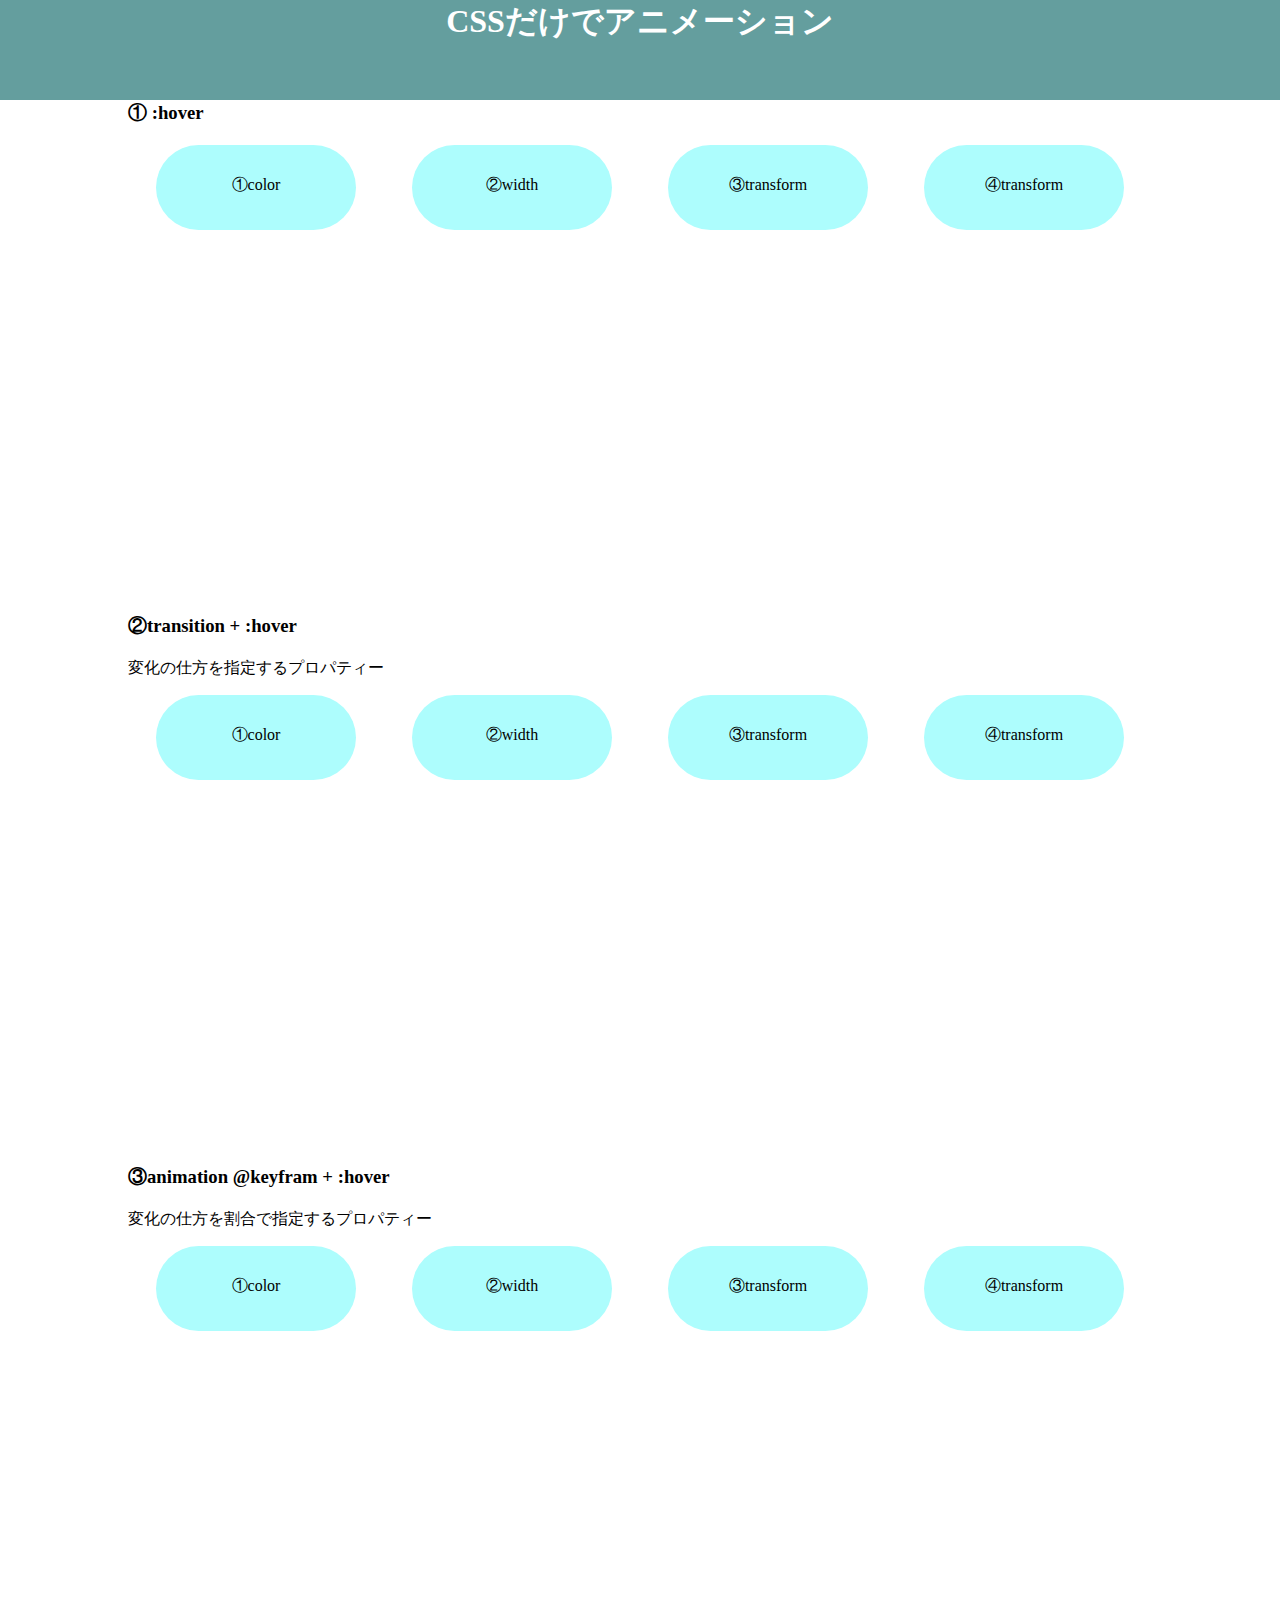
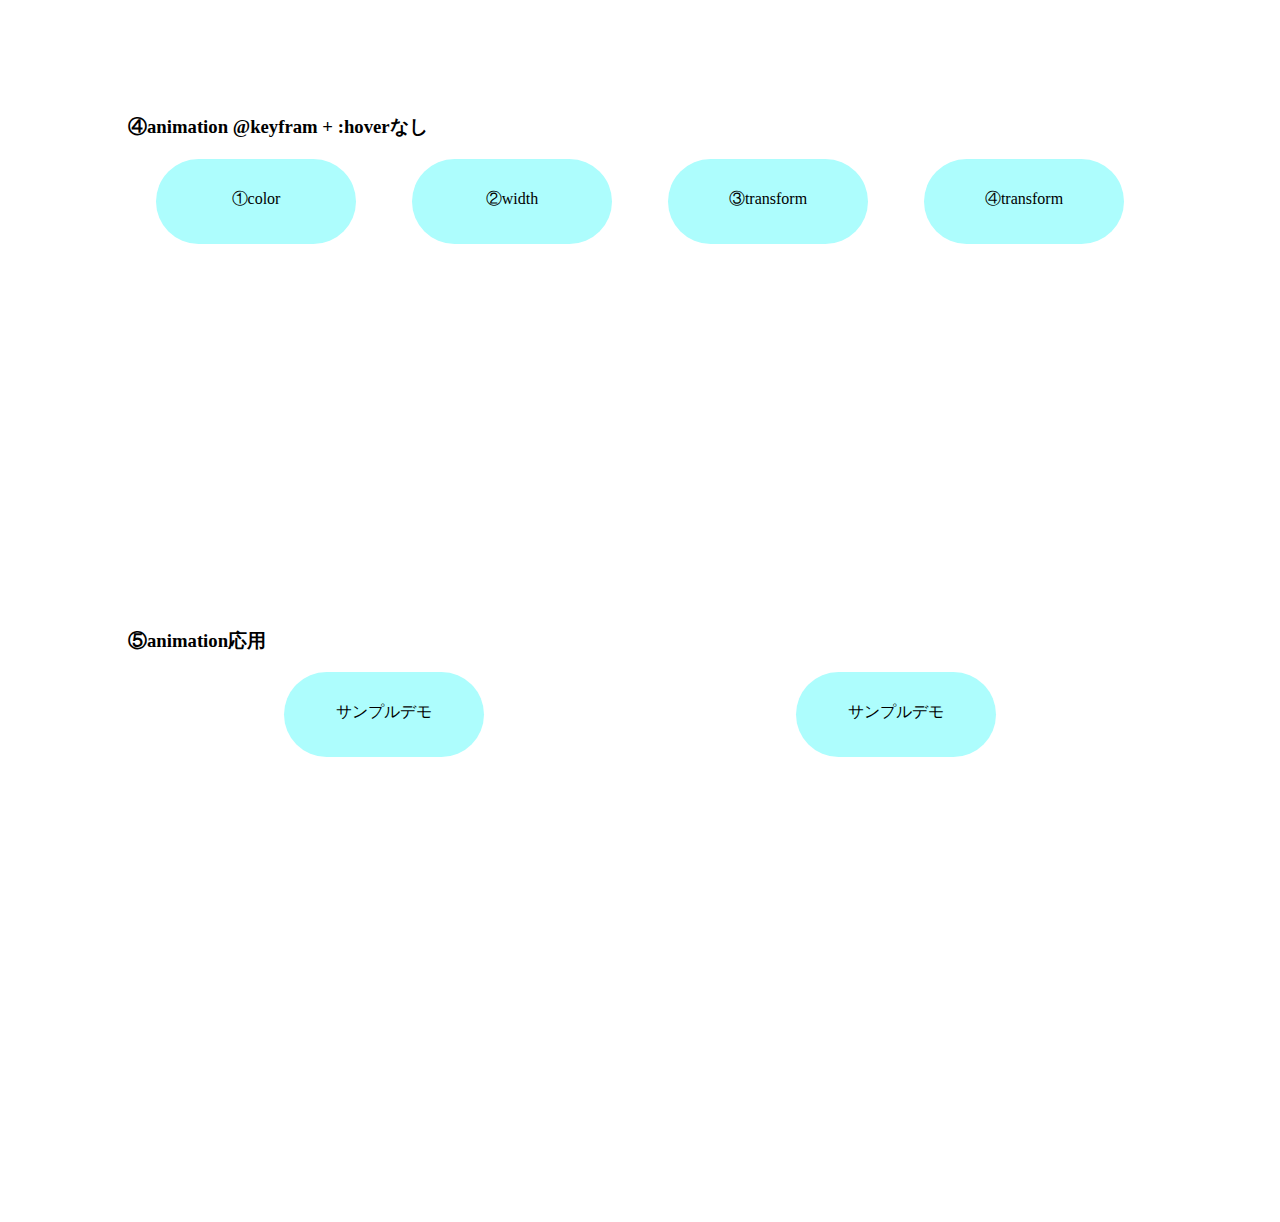
<file: animation/hover/001_hover-transition-animation.html>
<!doctype html>
<html lang="ja">

<head>
    <meta charset="UTF-8">
    <title>見本アニメーション</title>
    <meta name="description" content="クラスを使った書き方">
    <link rel="stylesheet" href="style.css">   <!-- 共通 -->

</head>

<body>
    <div class="header">
        <h1>CSSだけでアニメーション</h1>
    </div>
    <div class="main">
        <div id="section1">
            <h3>① :hover</h3>
            <div class="section">
                <div class="button1-1" class="button">①color</div>
                <div class="button1-2" class="button">②width</div>
                <div class="button1-3" class="button">③transform</div>
                <div class="button1-4" class="button">④transform</div>
            </div>
        </div>
        <div id="section2">
            <h3>②transition + :hover</h3>
            <p>変化の仕方を指定するプロパティー</p>
            <div class="section">
                <div class="button2-1" class="button">①color</div>
                <div class="button2-2" class="button">②width</div>
                <div class="button2-3" class="button">③transform</div>
                <div class="button2-4" class="button">④transform</div>
            </div>
        </div>
        <div id="section3">
            <h3>③animation @keyfram + :hover</h3>
            <p>変化の仕方を割合で指定するプロパティー</p>
            <div class="section">
                <div class="button3-1" class="button">①color</div>
                <div class="button3-2" class="button">②width</div>
                <div class="button3-3" class="button">③transform</div>
                <div class="button3-4" class="button">④transform</div>
            </div>
        </div>
        <div id="section4">
            <h3>④animation @keyfram + :hoverなし</h3>
            <div class="section">
                <div class="button4-1" class="button">①color</div>
                <div class="button4-2" class="button">②width</div>
                <div class="button4-3" class="button">③transform</div>
                <div class="button4-4" class="button">④transform</div>
            </div>
        </div>
        <h3>⑤animation応用</h3>
        <div class="section">
            <div class="demo"><a href="002_animation2.html">サンプルデモ</a></div>
            <div class="demo2"><a href="002_animation2.html">サンプルデモ</a></div>
        </div>
    </div>
</body>
</html>
</file>
<file: animation/hover/style.css>
@charset "utf-8";

body{
    width:100%;
    margin:100px auto;
}

.header{
    background-color: rgb(100, 158, 158);
    height: 100px;
    width:100%;
    position: fixed;
    top:0;  /*☆*/
    left:0;  /*☆*/
    z-index: 999;  /*☆*/
}

.header h1{
    margin:0;
    text-align: center;
    color:#fff;
}

.main{
    width: 80%;
    margin:auto;
}

.section{
    display: flex;
    justify-content: space-around;
    height: 50vh;
}

/* ◆◆◆◆① :hover◆◆◆◆------*/
/* ----- 1-1color変更-----*/
.button1-1{
    width:200px;
    height: 55px;
    background-color: rgb(173, 253, 253);
    border-radius: 50px;
    text-align: center;
    padding-top:30px;
}

.button1-1:hover{   /*疑似クラス:選択されたときに特定の状態を指定する*/
    background-color: rgb(51, 124, 124);    /*色を変化*/
    color:#fff;
}

/* ----- 1-2大きさ変更-----*/
.button1-2{
    width:200px;
    height: 55px;
    background-color: rgb(173, 253, 253);
    border-radius: 50px;
    text-align: center;
    padding-top:30px;
}

.button1-2:hover{
    background-color: rgb(51, 124, 124);
    color:#fff;
    width:250px;     /*横幅を変化*/
    height:70px;    /*縦幅を変化
    /* transform: scale(1.2);  */
}

/* ----- 1-3横に移動-----*/
.button1-3{
    width:200px;
    height: 55px;
    background-color: rgb(173, 253, 253);
    border-radius: 50px;
    text-align: center;
    padding-top:30px;
}

.button1-3:hover{
    background-color: rgb(51, 124, 124);
    color:#fff;
    transform: translateX(50px);    /*横に移動*/
}

/* ----- 1-4縦に移動-----*/
.button1-4{
    width:200px;
    height: 55px;
    background-color: rgb(173, 253, 253);
    border-radius: 50px;
    text-align: center;
    padding-top:30px;
}

.button1-4:hover{
    background-color: rgb(51, 124, 124);
    color:#fff;
    /*transform: translateY(50px);    縦に移動 */
    transform: translate(100px,50px);
}


/* ◆◆◆◆②transition + :hover◆◆◆◆------*/
/* ----- 2-1color変更-----*/
.button2-1{
    width:200px;
    height: 55px;
    background-color: rgb(173, 253, 253);
    border-radius: 50px;
    text-align: center;
    padding-top:30px;

    transition:background-color 2s ease-in 0.5s; /*transition と :hover*/
}

.button2-1:hover{
    background-color: rgb(51, 124, 124);
    color:#fff;
}

/* ----- 2-2大きさ変更-----*/
.button2-2{
    width:200px;
    height: 55px;
    background-color: rgb(173, 253, 253);
    border-radius: 50px;
    text-align: center;
    padding-top:30px;

    transition:all 1s ease-in 0.3s; /*transition と :hover*/
}

.button2-2:hover{
    background-color: rgb(51, 124, 124);
    color:#fff;
    transform: scale(1.2);
}

/* ----- 2-3横に移動-----*/
.button2-3{
    width:200px;
    height: 55px;
    background-color: rgb(173, 253, 253);
    border-radius: 50px;
    text-align: center;
    padding-top:30px;

    /*transition と :hover*/
    transition:all 1s ease-in 0.3s;
}

.button2-3:hover{
    background-color: rgb(51, 124, 124);
    color:#fff;
    transform: translateX(50px);
}

/* ----- 2-4縦に移動-----*/
.button2-4{
    width:200px;
    height: 55px;
    background-color: rgb(173, 253, 253);
    border-radius: 50px;
    text-align: center;
    padding-top:30px;

    /*transition と :hover*/
    transition:all 1s ease-in 0.3s;
}

.button2-4:hover{
    background-color: rgb(51, 124, 124);
    color:#fff;
    transform: translateY(50px);
}


/* ◆◆◆◆③animation @keyfram + :hover◆◆◆◆------*/
/* ----- 3-1color変更-----*/
.button3-1{
    width:200px;
    height: 55px;
    background-color: rgb(173, 253, 253);
    border-radius: 50px;
    text-align: center;
    padding-top:30px;

    animation: btn-out3-1 2s ease-out forwards;
}

.button3-1:hover{
    /* animation-name: btn;
    animation-duration:2s;
    animation-delay:0.3s;
    animation-timing-function:ease-out;
    animation-fill-mode:forwards; */
    animation: btn3-1 2s 0.3s ease-out backwards;
}

@keyframes btn3-1{
    0%{
        background-color: rgb(90, 209, 209);
        color:rgb(156, 156, 156);
    }
    25%{
        background-color: rgb(93, 187, 81);
        color:rgb(213, 214, 214);
    }
    50%{
        background-color: rgb(139, 63, 146);
        color:rgb(213, 214, 214);
    }
    75%{
        background-color: rgb(57, 126, 55);
        color:rgb(213, 214, 214);
    }
    100%{
        background-color: rgb(92, 22, 22);
        color:#fff;
    }
}

@keyframes btn-out3-1{
    0%{
        background-color: rgb(77, 175, 175);
        color:rgb(201, 201, 201);
    }
    25%{
        background-color: rgb(97, 221, 221);
        color:rgb(125, 126, 126);
    }
    100%{
        background-color: rgb(173, 253, 253);
        color:rgb(0, 0, 0);
    }
}

/* ----- 3-2大きさ変更-----*/
.button3-2{
    width:200px;
    height: 55px;
    background-color: rgb(173, 253, 253);
    border-radius: 50px;
    text-align: center;
    padding-top:30px;

    animation: btn-out3-2 2s ease-out forwards;
}

.button3-2:hover{
    animation: btn3-2 2s 0.3s ease-out forwards;
}

@keyframes btn3-2{
    0%{
        background-color: rgb(90, 209, 209);
        color:rgb(156, 156, 156);
        width:210px;
        height: 60px;
    }
    25%{
        background-color: rgb(81, 187, 187);
        color:rgb(213, 214, 214);
        width:220px;
        height: 65px;
    }
    50%{
        background-color: rgb(63, 146, 146);
        color:rgb(213, 214, 214);
        width:210px;
        height: 60px;
    }
    75%{
        background-color: rgb(55, 126, 126);
        color:rgb(213, 214, 214);
        width:200px;
        height: 55px;
    }
    100%{
        background-color: rgb(4, 8, 8);
        color:#fff;
        width:210px;
        height: 60px;
    }
}

@keyframes btn-out3-2{
    0%{
        background-color: rgb(77, 175, 175);
        color:rgb(201, 201, 201);
        width:200px;
        height: 55px;
    }
    25%{
        background-color: rgb(97, 221, 221);
        color:rgb(125, 126, 126);
        width:210px;
        height: 60px;
    }
    100%{
        background-color: rgb(173, 253, 253);
        color:rgb(0, 0, 0);
        width:200px;
        height: 55px;
    }
}

/* ----- 3-3横に移動-----*/
.button3-3{
    width:200px;
    height: 55px;
    background-color: rgb(173, 253, 253);
    border-radius: 50px;
    text-align: center;
    padding-top:30px;

    animation: btn-out3-3 2s ease-out forwards;
}

.button3-3:hover{
    animation: btn3-3 2s 0.3s ease-out forwards;
}

@keyframes btn3-3{
    0%{
        background-color: rgb(90, 209, 209);
        color:rgb(156, 156, 156);
        transform: translateX(10px);
    }
    25%{
        background-color: rgb(93, 187, 81);
        color:rgb(213, 214, 214);
        transform: translateX(20px);
    }
    50%{
        background-color: rgb(139, 63, 146);
        color:rgb(213, 214, 214);
        transform: translateX(50px);
    }
    75%{
        background-color: rgb(57, 126, 55);
        color:rgb(213, 214, 214);
        transform: translateX(100px);
    }
    100%{
        background-color: rgb(92, 22, 22);
        color:#fff;
        transform: translateX(0px);
    }
}

@keyframes btn-out3-3{
    0%{
        background-color: rgb(77, 175, 175);
        color:rgb(201, 201, 201);
    }
    25%{
        background-color: rgb(97, 221, 221);
        color:rgb(125, 126, 126);
    }
    100%{
        background-color: rgb(173, 253, 253);
        color:rgb(0, 0, 0);
    }
}

/* ----- 3-4縦に移動-----*/
.button3-4{
    width:200px;
    height: 55px;
    background-color: rgb(173, 253, 253);
    border-radius: 50px;
    text-align: center;
    padding-top:30px;

    animation: btn-out3-4 2s ease-out forwards;
}

.button3-4:hover{
    animation: btn3-4 2s 0.3s ease-out forwards;
}

@keyframes btn3-4{
    0%{
        background-color: rgb(90, 209, 209);
        color:rgb(156, 156, 156);
        transform: translateY(100px);
    }
    100%{
        background-color: rgb(92, 22, 22);
        color:#fff;
        transform: translateY(0px);
    }
}

@keyframes btn-out3-4{
    0%{
        background-color: rgb(77, 175, 175);
        color:rgb(201, 201, 201);
    }
    25%{
        background-color: rgb(97, 221, 221);
        color:rgb(125, 126, 126);
    }
    100%{
        background-color: rgb(173, 253, 253);
        color:rgb(0, 0, 0);
    }
}


/* ◆◆◆◆④animation @keyfram + :hoverなし◆◆◆◆------*/
.button4-1{
    width:200px;
    height: 55px;
    background-color: rgb(173, 253, 253);
    border-radius: 50px;
    text-align: center;
    padding-top:30px;

    animation: btn4-1 2s ease-out forwards;
}

@keyframes btn4-1{
    0%{
        background-color: rgb(90, 209, 209);
        color:rgb(156, 156, 156);
    }
    25%{
        background-color: rgb(93, 187, 81);
        color:rgb(213, 214, 214);
    }
    50%{
        background-color: rgb(139, 63, 146);
        color:rgb(213, 214, 214);
    }
    75%{
        background-color: rgb(57, 126, 55);
        color:rgb(213, 214, 214);
    }
    100%{
        background-color: rgb(92, 22, 22);
        color:#fff;
    }
}

.button4-2{
    width:200px;
    height: 55px;
    background-color: rgb(173, 253, 253);
    border-radius: 50px;
    text-align: center;
    padding-top:30px;

    animation: btn4-2 2s ease-out forwards;
}

@keyframes btn4-2{
    0%{
        background-color: rgb(90, 209, 209);
        color:rgb(156, 156, 156);
        width:210px;
        height: 60px;
    }
    25%{
        background-color: rgb(81, 187, 187);
        color:rgb(213, 214, 214);
        width:220px;
        height: 65px;
    }
    50%{
        background-color: rgb(63, 146, 146);
        color:rgb(213, 214, 214);
        width:210px;
        height: 60px;
    }
    75%{
        background-color: rgb(55, 126, 126);
        color:rgb(213, 214, 214);
        width:200px;
        height: 55px;
    }
    100%{
        background-color: rgb(4, 8, 8);
        color:#fff;
        width:210px;
        height: 60px;
    }
}

.button4-3{
    width:200px;
    height: 55px;
    background-color: rgb(173, 253, 253);
    border-radius: 50px;
    text-align: center;
    padding-top:30px;

    animation: btn4-3 2s ease-out forwards;
}

@keyframes btn4-3{
    0%{
        background-color: rgb(90, 209, 209);
        color:rgb(156, 156, 156);
        transform: translateX(10px);
    }
    25%{
        background-color: rgb(93, 187, 81);
        color:rgb(213, 214, 214);
        transform: translateX(20px);
    }
    50%{
        background-color: rgb(139, 63, 146);
        color:rgb(213, 214, 214);
        transform: translateX(50px);
    }
    75%{
        background-color: rgb(57, 126, 55);
        color:rgb(213, 214, 214);
        transform: translateX(100px);
    }
    100%{
        background-color: rgb(92, 22, 22);
        color:#fff;
        transform: translateX(0px);
    }
}

.button4-4{
    width:200px;
    height: 55px;
    background-color: rgb(173, 253, 253);
    border-radius: 50px;
    text-align: center;
    padding-top:30px;

    animation: btn4-4 2s ease-out forwards;
}

@keyframes btn4-4{
    0%{
        background-color: rgb(90, 209, 209);
        color:rgb(156, 156, 156);
        transform: translateY(100px);
    }
    100%{
        background-color: rgb(92, 22, 22);
        color:#fff;
        transform: translateY(0px);
    }
}

/* animation2 */

.mask{
    width:100%;
    height: 100%;
    position: fixed;
    top: 0;
    left: 0;
    right: 0;
    bottom: 0;
    margin: auto;
    background-color: rgb(236, 236, 236);
    /* z-index:999; */
    animation:mask 4s ease-in-out forwards;
}

@keyframes mask{
    0%{
        opacity:1;
        transform:translateX(-120%);
    }
    30%{
        opacity:1;
        transform:translateX(0);
    }
    100%{
        opacity: 0;
        display: none;
        z-index:-1;
    }
}

.mask h1{
    position: absolute;
    top:50%;
    left:50%;
    transform: translate(-50%,-50%);
    opacity:0;
    animation:maskh1 4s ease-in-out 1s forwards;
}

@keyframes maskh1{
    0%{
        opacity:0;
    }
    50%{
        opacity:1;
    }
    100%{
        opacity: 0;
        display: none;
        z-index:-1;
    }
}
.demo{
    width:200px;
    height: 55px;
    background-color: rgb(173, 253, 253);
    border-radius: 50px;
    text-align: center;
    padding-top:30px;
}
.demo a{
    text-decoration: none;
    color:black;
}

.demo2 a{
    display:block;
    width:200px;
    height: 55px;
    background-color: rgb(173, 253, 253);
    border-radius: 50px;
    text-align: center;
    padding-top:30px;
    text-decoration: none;
    color:black;
}
</file>
